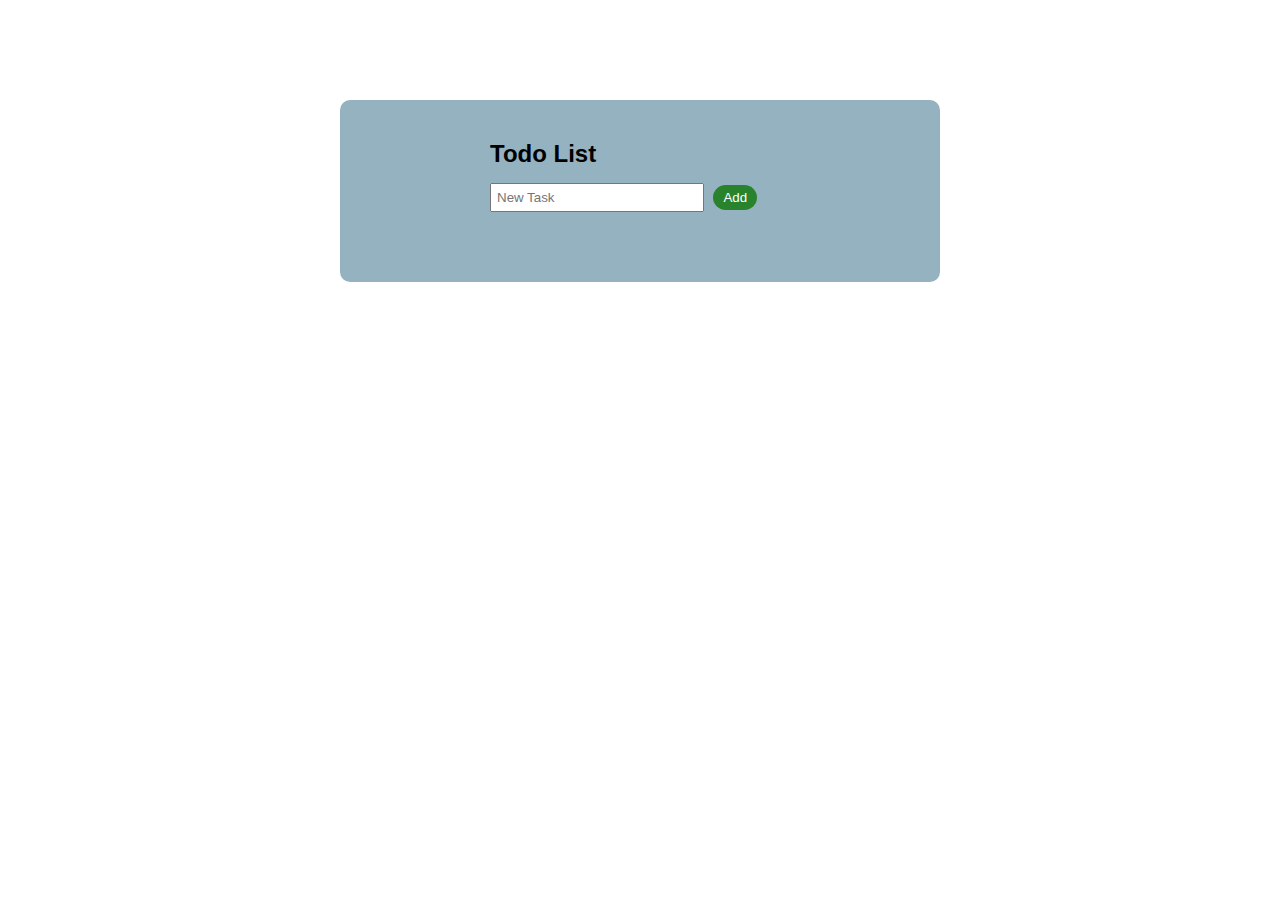
<file: LGMVIP-WEB-main/Task Number 1/Todo-List/index.html>
<!DOCTYPE html>
<html lang="en">
<head>
    <meta charset="UTF-8">
    <meta http-equiv="X-UA-Compatible" content="IE=edge">
    <meta name="viewport" content="width=device-width, initial-scale=1.0">
    <title>Todo List </title>
    <!-- Add Favicon -->
    <link rel="icon" href="./Images/icon.png">
    <link rel="stylesheet" href="style.css">
</head>
<body>
    <div class="container">
        <div id="todoList">
            <h2>Todo List</h2>
            <input type="text" id="newTask" placeholder="New Task">
            <button onclick="addTask()">Add</button>
            <ul id="tasks">
            </ul>
          </div>
    </div> 
    
    <script>
        function addTask() {
          const taskInput = document.getElementById("newTask");
          const taskText = taskInput.value.trim();
          
          if (taskText === "") {
            return;
          }
    
          const tasksList = document.getElementById("tasks");
          const taskItem = document.createElement("li");
    
          taskItem.innerHTML = `
            <span>${taskText}</span>
            <button onclick="completeTask(this)">Complete</button>
            <button onclick="removeTask(this)">Remove</button>
          `;
    
          tasksList.appendChild(taskItem);
          taskInput.value = "";
        }
    
        function completeTask(button) {
          const taskItem = button.parentNode;
          taskItem.classList.toggle("completed");
        }
    
        function removeTask(button) {
          const taskItem = button.parentNode;
          taskItem.remove();
        }
      </script>
</body>
</html>
</file>
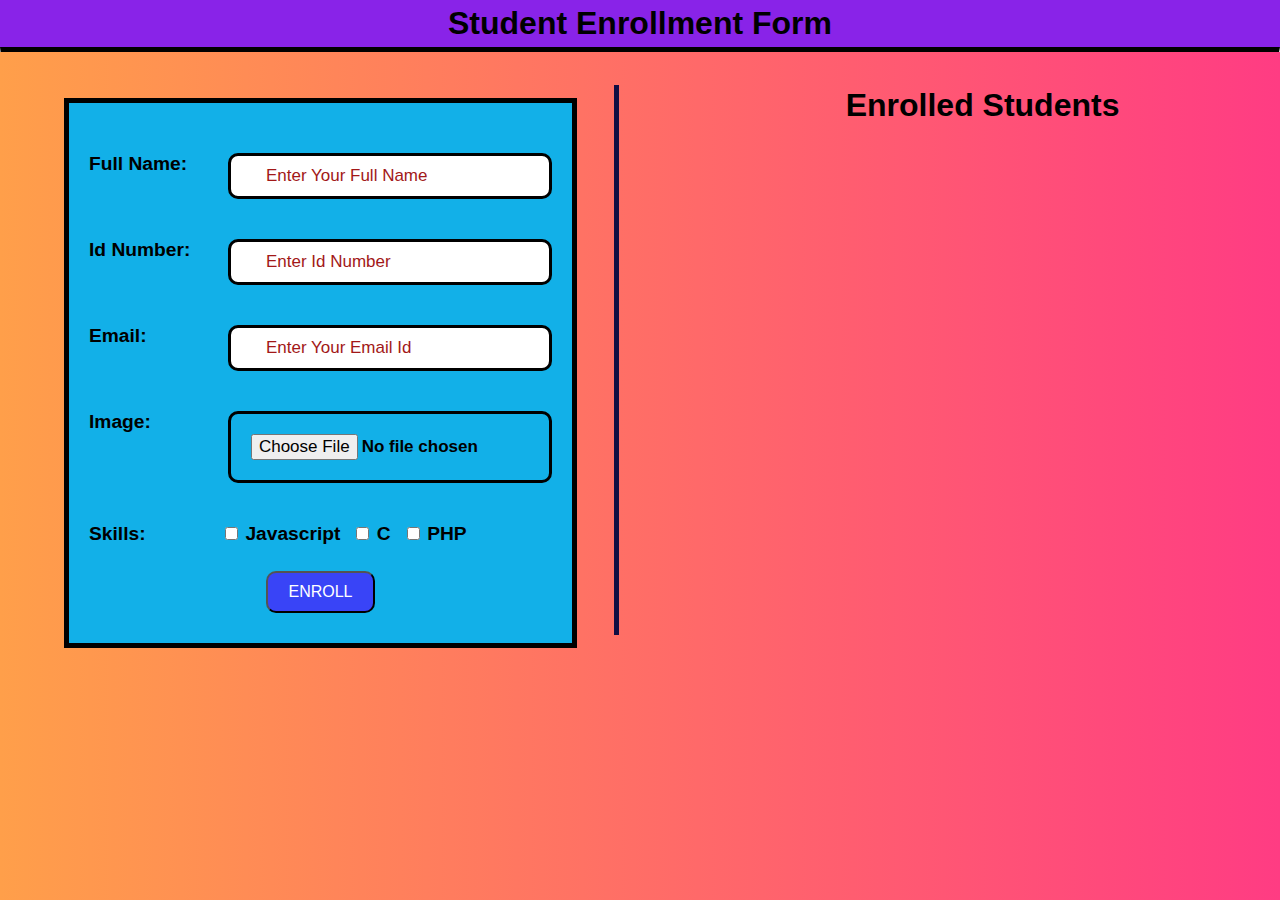
<file: LGMVIP-WEB-main/Task Number 3/Registration Form/index.html>
<!DOCTYPE html>
<html lang="en">
  <head>
    <meta charset="UTF-8" />
    <meta http-equiv="X-UA-Compatible" content="IE=edge" />
    <meta name="viewport" content="width=device-width, initial-scale=1.0" />
    <title>Enrollment Form</title>
    <link rel="icon" type="image/png" href="favicon.png" />
    <link rel="stylesheet" href="style.css" />
  </head>
  <body>
    <h1 class="main">Student Enrollment Form</h1>
    <hr />
    <div class="box">
      <div class="container">
        <form action="" id="form">
          <div class="f1">
            <label for="name">Full Name:</label>
            <input
              type="text"
              name="name"
              class="in"
              placeholder="Enter Your Full Name"
              required
            />
          </div>
          <div class="f1">
            <label for="id">Id Number:</label>
            <input
              type="number"
              name="id"
              class="in"
              placeholder="Enter Id Number"
              required
            />
          </div>
          <!-- <div class="f1">
            <label for="course">Course:</label>
            <input
              type="text"
              name="course"
              class="in"
              placeholder="Enter Course Name"
              required
            />
          </div> -->
          <div class="f1">
            <label for="email">Email:</label>
            <input
              type="email"
              name="email"
              class="in"
              placeholder="Enter Your Email Id"
              required
            />
          </div>
          <div class="f1">
            <label for="image">Image:</label>
            <input
              type="file"
              name="image"
              class="in"
              id="img"
              alt="student image"
              required
              accept="image/*"
              onchange="loadFile(event)"
            />
          </div>
          <div class="f2">
            <label for="skills" required>Skills:</label>
            <div class="c">
              <div class="c1">
                <input type="checkbox" name="skills" />
                <label for="">Javascript</label>
              </div>
              <div class="c1">
                <input type="checkbox" name="skills" />
                <label for="">C</label>
              </div>
              <div class="c1">
                <input  id="one" type="checkbox" name="skills" />
                <label for="">PHP</label>
              </div>
            </div>
          </div>
          <input class="submit" type="submit" value="ENROLL" />
        </form>
      </div>
      <div class="vl"></div>
      <div class="display">
        <h2>Enrolled Students</h2>
      </div>
    </div>

    <script src="main.js"></script>
  </body>
</html>
</file>
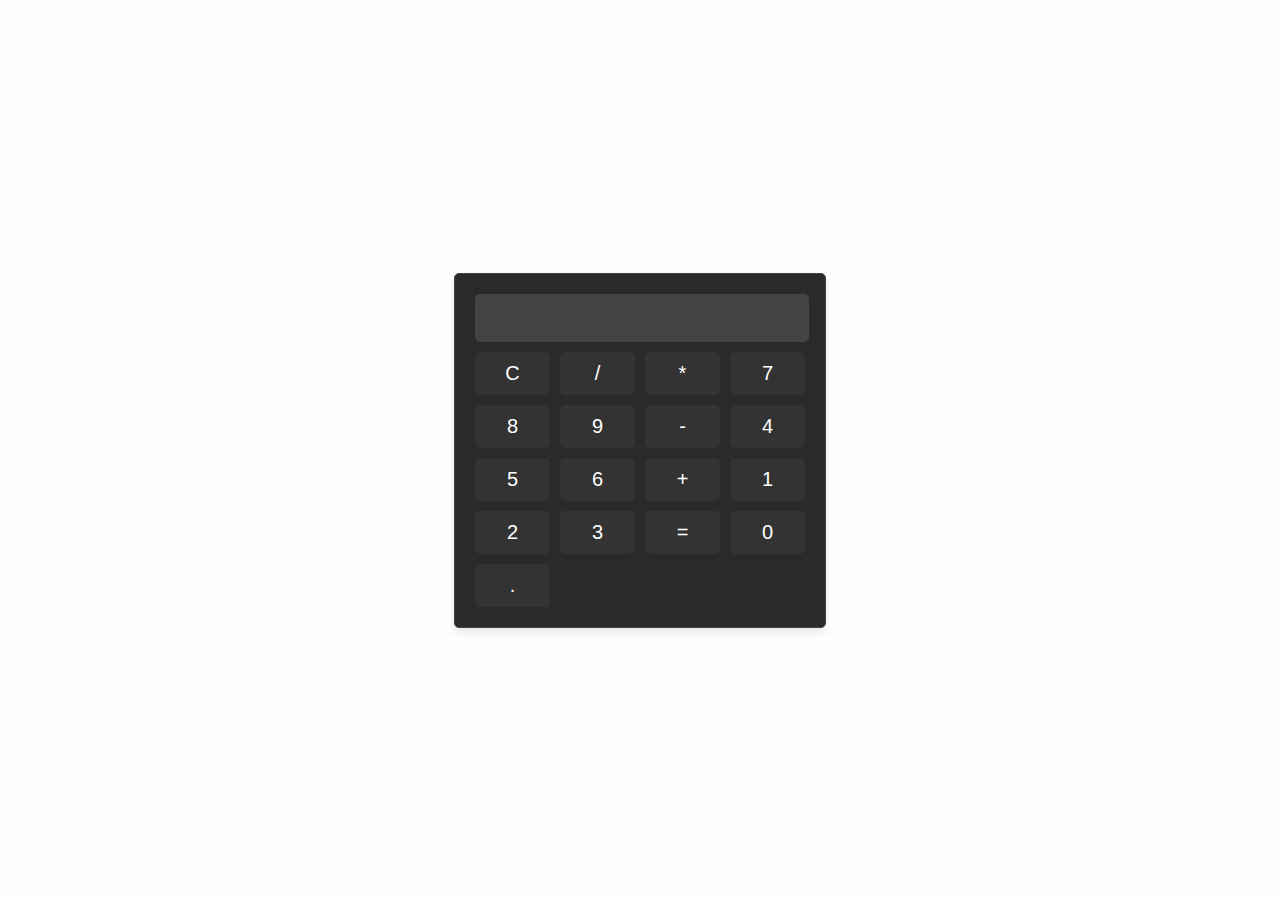
<file: LGMVIP-WEB-main/Task Number 4/Calculator/index.html>
<!DOCTYPE html>
<html lang="en">
<head>
  <meta charset="UTF-8">
  <meta name="viewport" content="width=device-width, initial-scale=1.0">
  <title>Calculator</title>
  <link rel="stylesheet" href="style.css">
</head>
<body>
  <div class="calculator">
    <input type="text" id="result" disabled>
    <div class="buttons">
      <button onclick="clearResult()">C</button>
      <button onclick="appendToResult('/')">/</button>
      <button onclick="appendToResult('*')">*</button>
      <button onclick="appendToResult('7')">7</button>
      <button onclick="appendToResult('8')">8</button>
      <button onclick="appendToResult('9')">9</button>
      <button onclick="appendToResult('-')">-</button>
      <button onclick="appendToResult('4')">4</button>
      <button onclick="appendToResult('5')">5</button>
      <button onclick="appendToResult('6')">6</button>
      <button onclick="appendToResult('+')">+</button>
      <button onclick="appendToResult('1')">1</button>
      <button onclick="appendToResult('2')">2</button>
      <button onclick="appendToResult('3')">3</button>
      <button onclick="calculateResult()">=</button>
      <button onclick="appendToResult('0')">0</button>
      <button onclick="appendToResult('.')">.</button>
    </div>
  </div>
  <script src="main.js"></script>
</body>
</html>
</file>
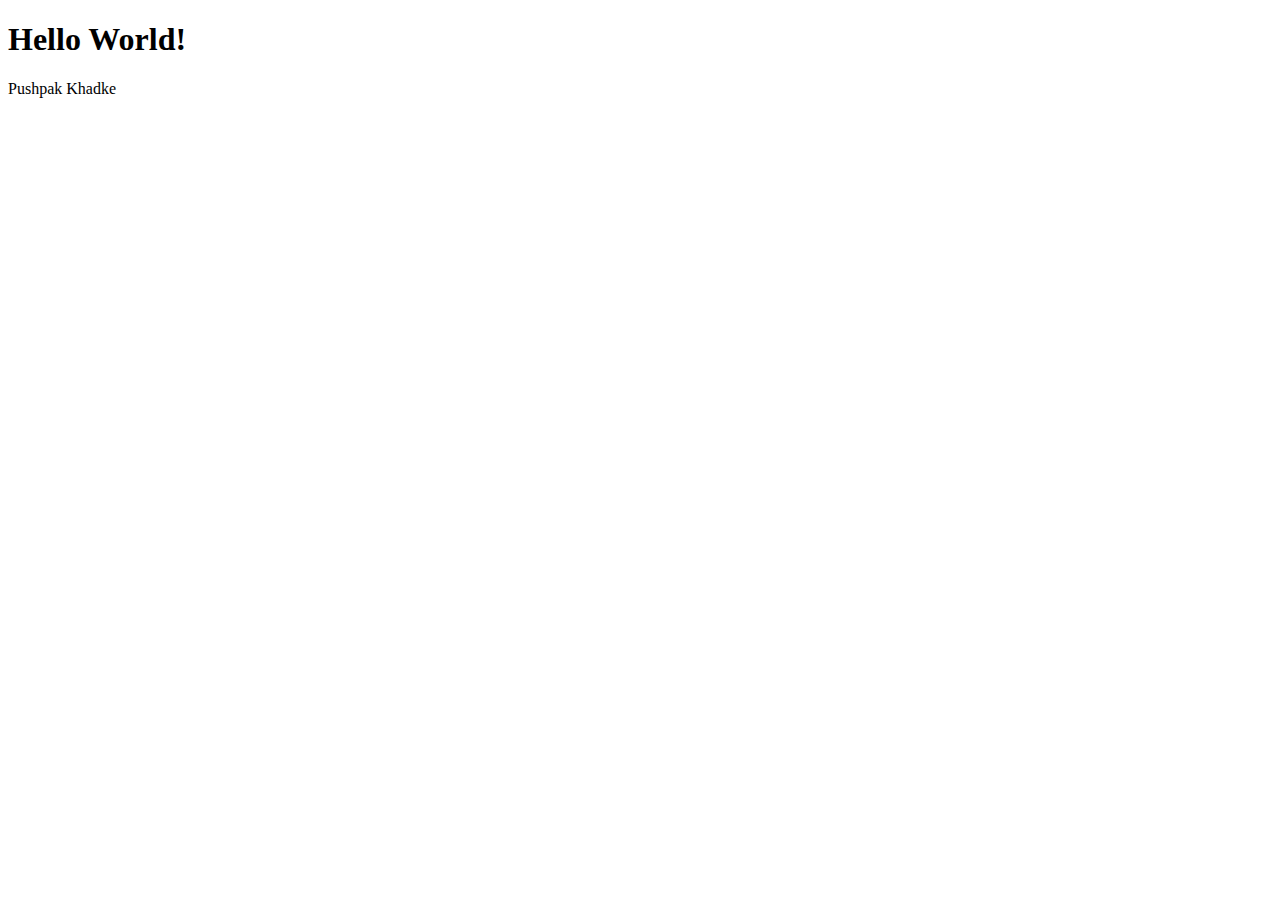
<file: Basic-of-HTML-and-CSS-main/Basic-of-HTML-and-CSS-main/Basic of HTML and CSS/01_Hello/index.html>
<!DOCTYPE html>
<html lang="en">
<head>
    <meta charset="UTF-8">
    <meta http-equiv="X-UA-Compatible" content="IE=edge">
    <meta name="viewport" content="width=device-width, initial-scale=1.0">
    <title>Document</title>
</head>
<body>
    <h1>Hello World!</h1>
    <p>Pushpak Khadke</p>
</body>
</html>
</file>
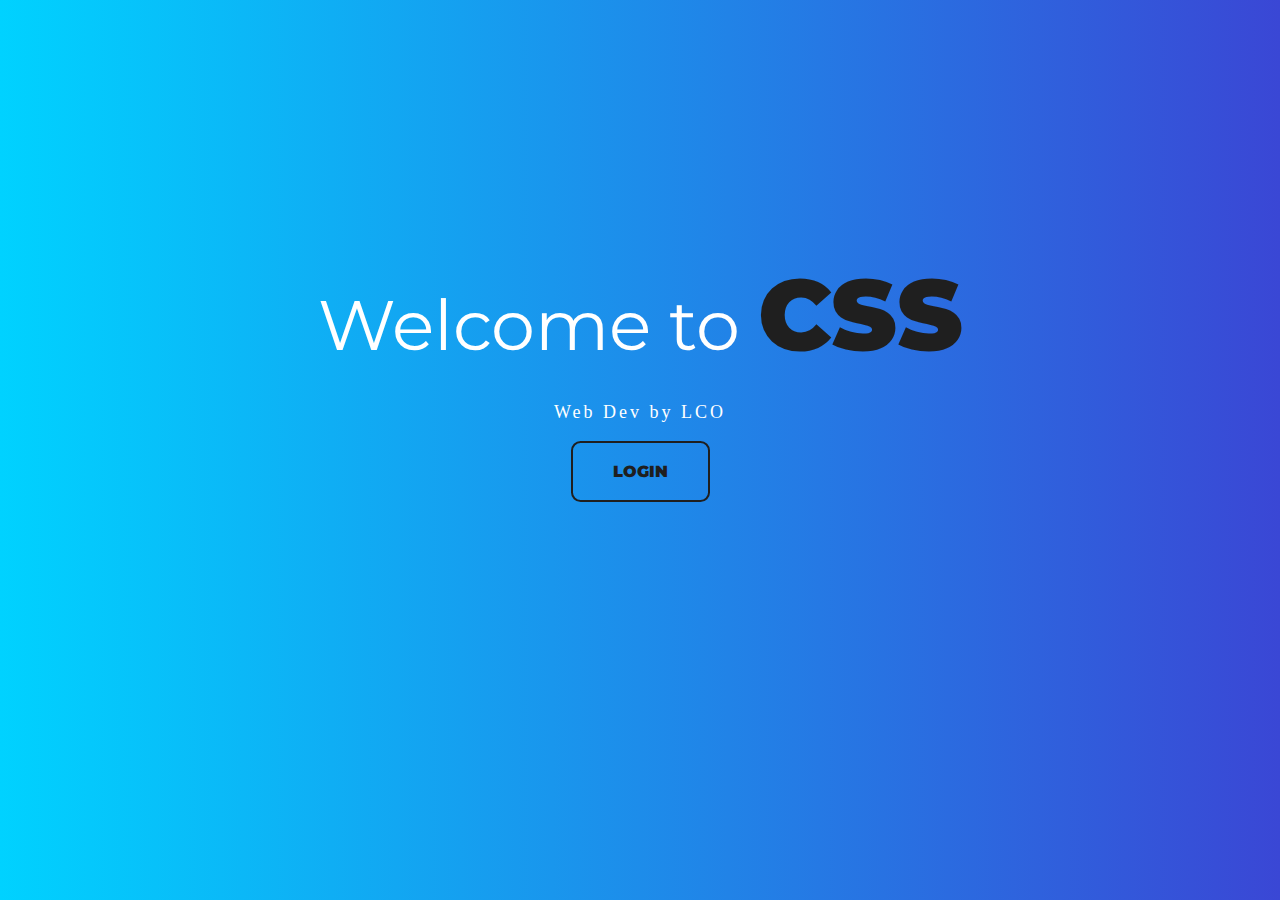
<file: Basic-of-HTML-and-CSS-main/Basic-of-HTML-and-CSS-main/Basic of HTML and CSS/03_Landing/index.html>
<!DOCTYPE html>
<html lang="en">
    <head>
        <title>Welcom Page</title>
        <link rel="stylesheet" href="./css/style.css">
    </head>
    <body>
        <h1>Welcome to <span>CSS</span></h1>
        <p>Web Dev by LCO</p>

        <!-- my way
        <p><button class="btn lco">login</button></p> -->

       <!-- sir way -->
       <button class="btn lco">login</button> 
    </body>
</html>
</file>
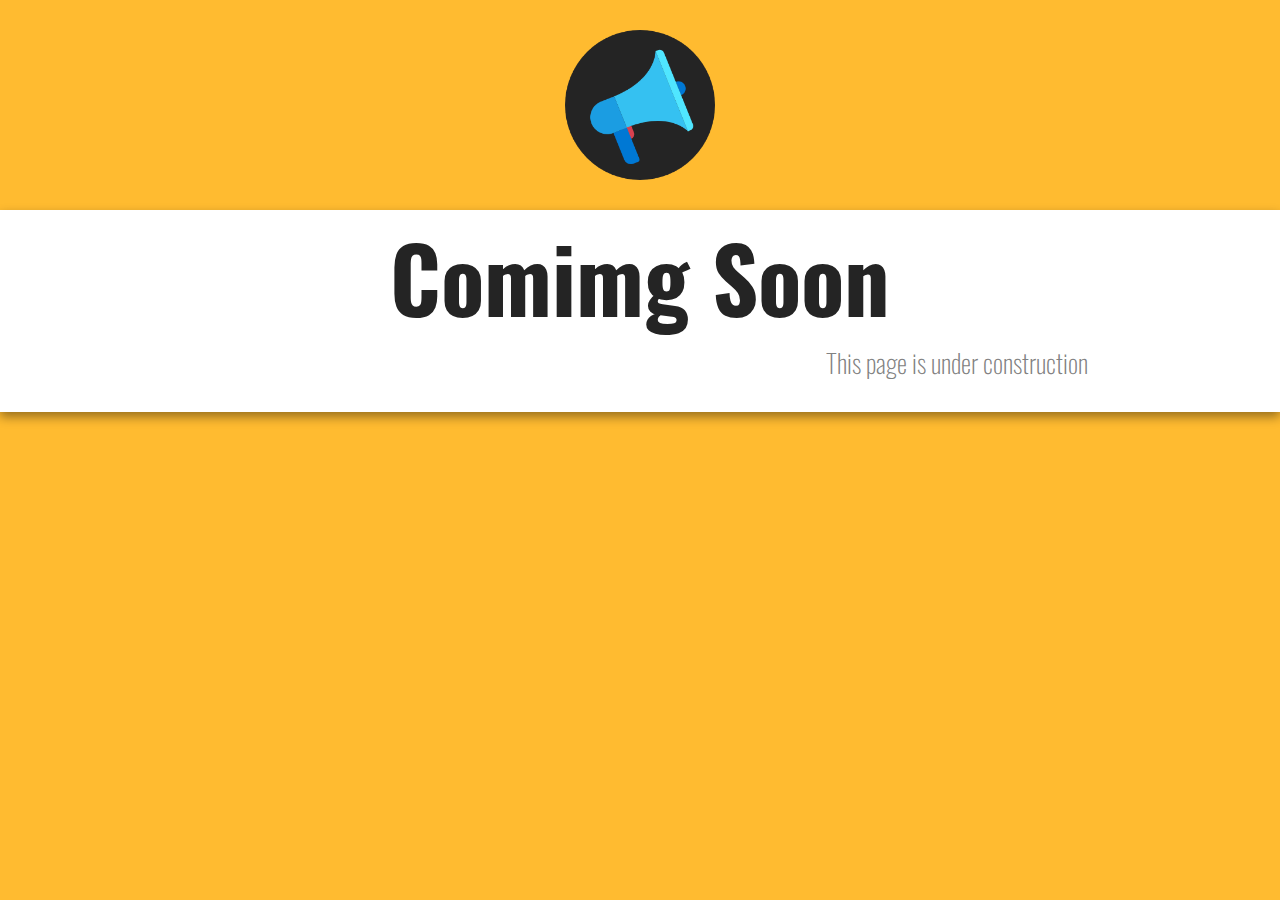
<file: Basic-of-HTML-and-CSS-main/Basic-of-HTML-and-CSS-main/Basic of HTML and CSS/04_Coming_Soon/index.html>
<!DOCTYPE html>
<html lang="en">
<head>
    <meta charset="UTF-8">
    <meta http-equiv="X-UA-Compatible" content="IE=edge">
    <meta name="viewport" content="width=device-width, initial-scale=1.0">
    <!-- Link Css -->
    <link rel="stylesheet" href="./css/style.css">
    <title>Coming soon | Templates</title>
</head>
<body>
    <img src="./Images/icon.png" alt="Images">
    <div class="banner">
       <div class="text-container">
            <h1>Comimg Soon</h1>
        <p>This page is under construction</p>
       </div>
    </div>
</body>
</html>
</file>
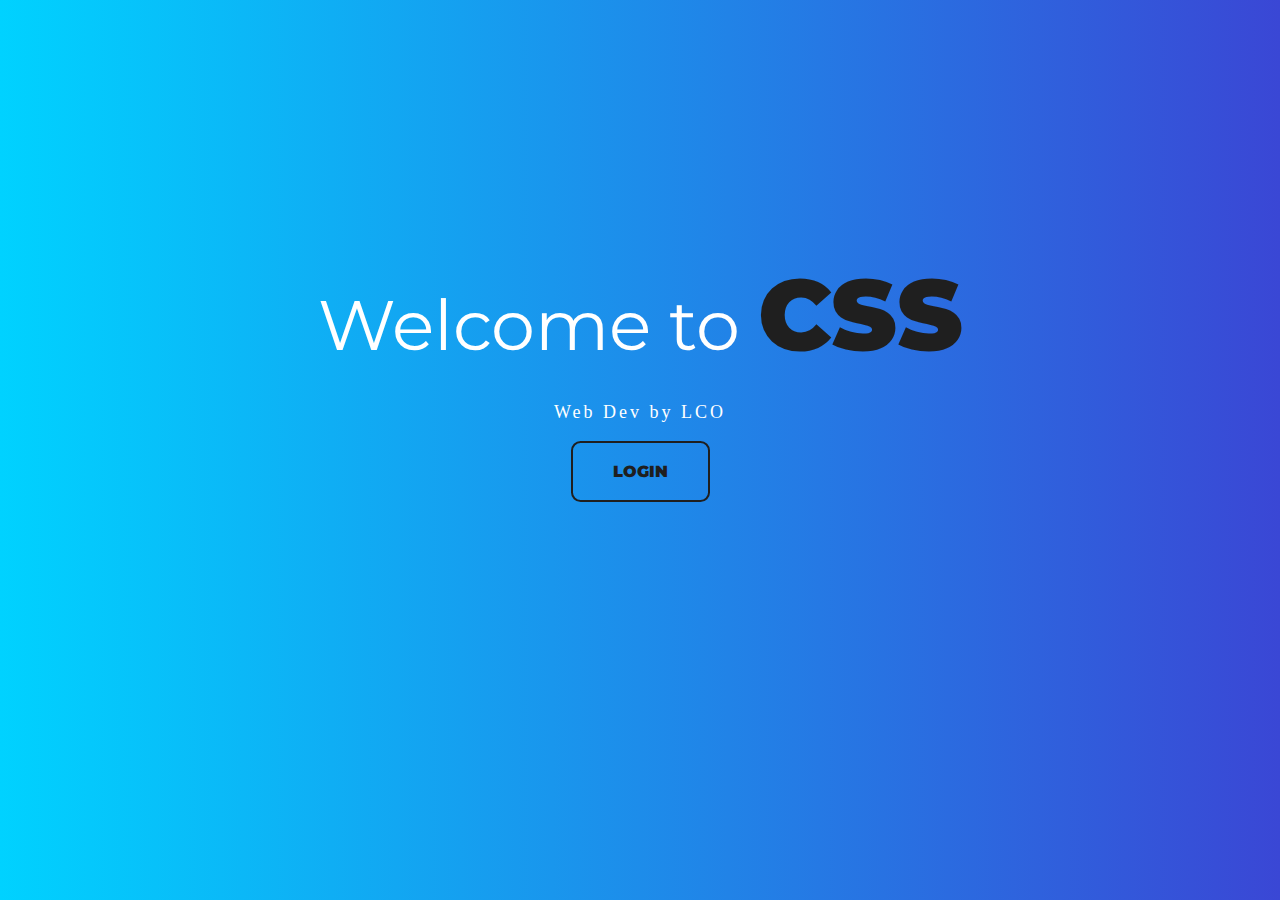
<file: Basic-of-HTML-and-CSS-main/Basic-of-HTML-and-CSS-main/Basic of HTML and CSS/05_MediaQ/index.html>
<!DOCTYPE html>
<html lang="en">
    <head>
        <meta charset="UTF-8">
        <meta http-equiv="X-UA-Compatible" content="IE=edge">
        <meta name="viewport" content="width=device-width, initial-scale=1.0">
        <title>Welcom Page</title>
        <link rel="stylesheet" href="./css/style.css">
    </head>
    <body>
        <h1>Welcome to <span>CSS</span></h1>
        <p>Web Dev by LCO</p>

        <!-- my way
        <p><button class="btn lco">login</button></p> -->

       <!-- sir way -->
       <button class="btn lco">login</button> 
    </body>
</html>
</file>
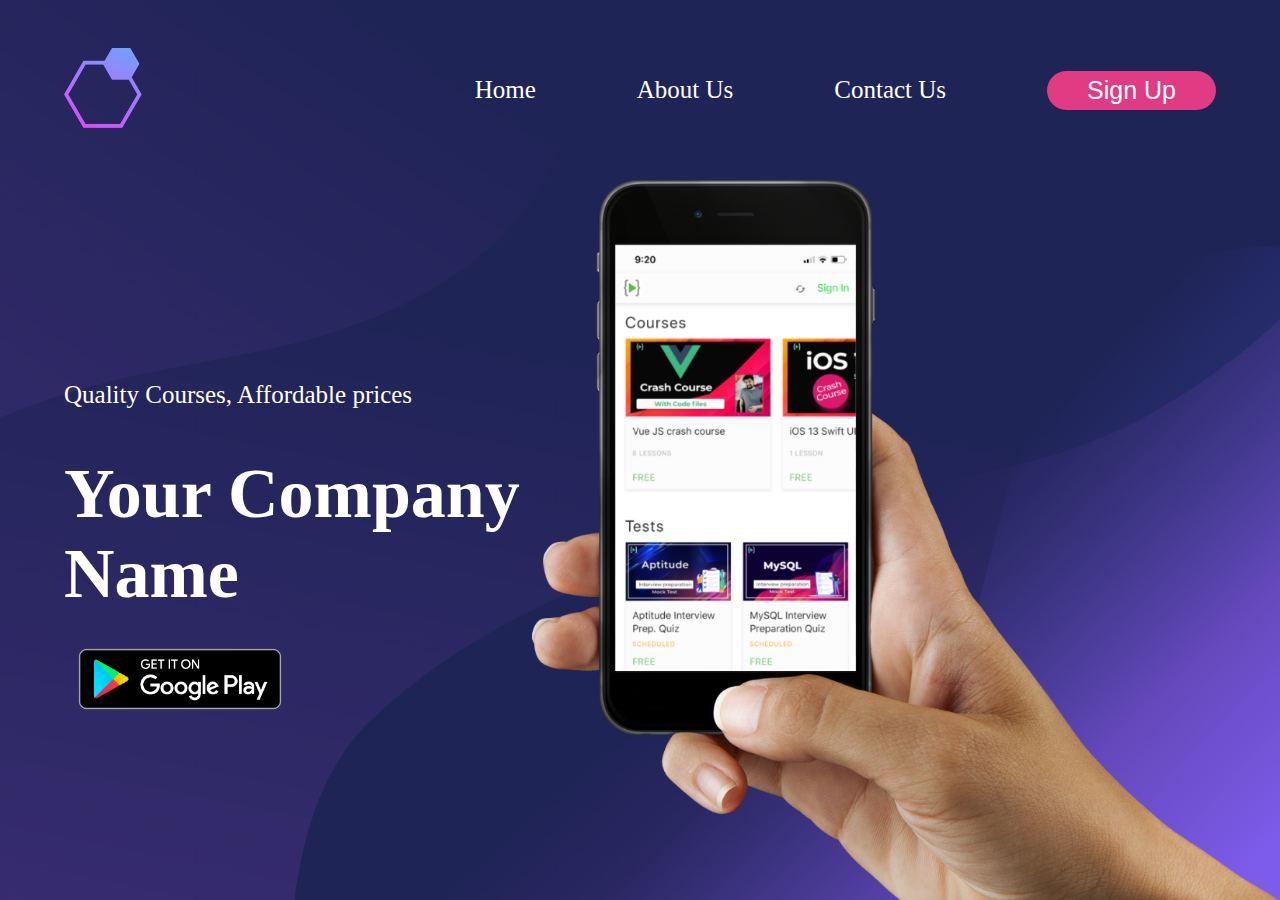
<file: Basic-of-HTML-and-CSS-main/Basic-of-HTML-and-CSS-main/Basic of HTML and CSS/06_Mobile_App/index.html>
<!DOCTYPE html>
<html lang="en">
  <head>
    <meta charset="UTF-8" />
    <meta http-equiv="X-UA-Compatible" content="IE=edge" />
    <meta name="viewport" content="width=device-width, initial-scale=1.0" />
    <!-- Link CSS -->
    <link rel="stylesheet" href="./css/style.css" />
    <!-- Link Font -->
    <link
      rel="stylesheet"
      href="https://cdnjs.cloudflare.com/ajax/libs/font-awesome/5.15.3/css/all.min.css"
      integrity="sha512-iBBXm8fW90+nuLcSKlbmrPcLa0OT92xO1BIsZ+ywDWZCvqsWgccV3gFoRBv0z+8dLJgyAHIhR35VZc2oM/gI1w=="
      crossorigin="anonymous"
    />
    <title>App Landing Page</title>
  </head>
  <body>
    <nav>
      <div class="brand-img">
        <a href="#" class="nav-logo">
          <img src="./Images/logo1.png" alt="Logo" class="logo" />
        </a>
      </div>

      <ul class="nav-items">
        <li class="nav-item"><a href="#" class="nav-link">Home</a></li>
        <li class="nav-item"><a href="#" class="nav-link">About Us</a></li>
        <li class="nav-item"><a href="#" class="nav-link">Contact Us</a></li>
        <li class="nav-item">
          <button class="nav-link1 nav-button">Sign Up</button>
        </li>
      </ul>

      <div class="nav-menu-icon">
        <i class="fa fa-bars" aria-hidden="true"></i>
      </div>
    </nav>

    <main class="container">
      <div class="col col-1">
        <p>Quality Courses, Affordable prices</p>
        <h1>Your Company Name</h1>
        <img
          src="./Images/google-play-badge.png"
          alt="google-play-image"
          class="google-play-img"
        />
      </div>

      <div class="col col-2">
        <img
          src="./Images/phone-image.png"
          alt="Phone-image"
          class="phone-img"
        />
      </div>
    </main>
  </body>
</html>
</file>
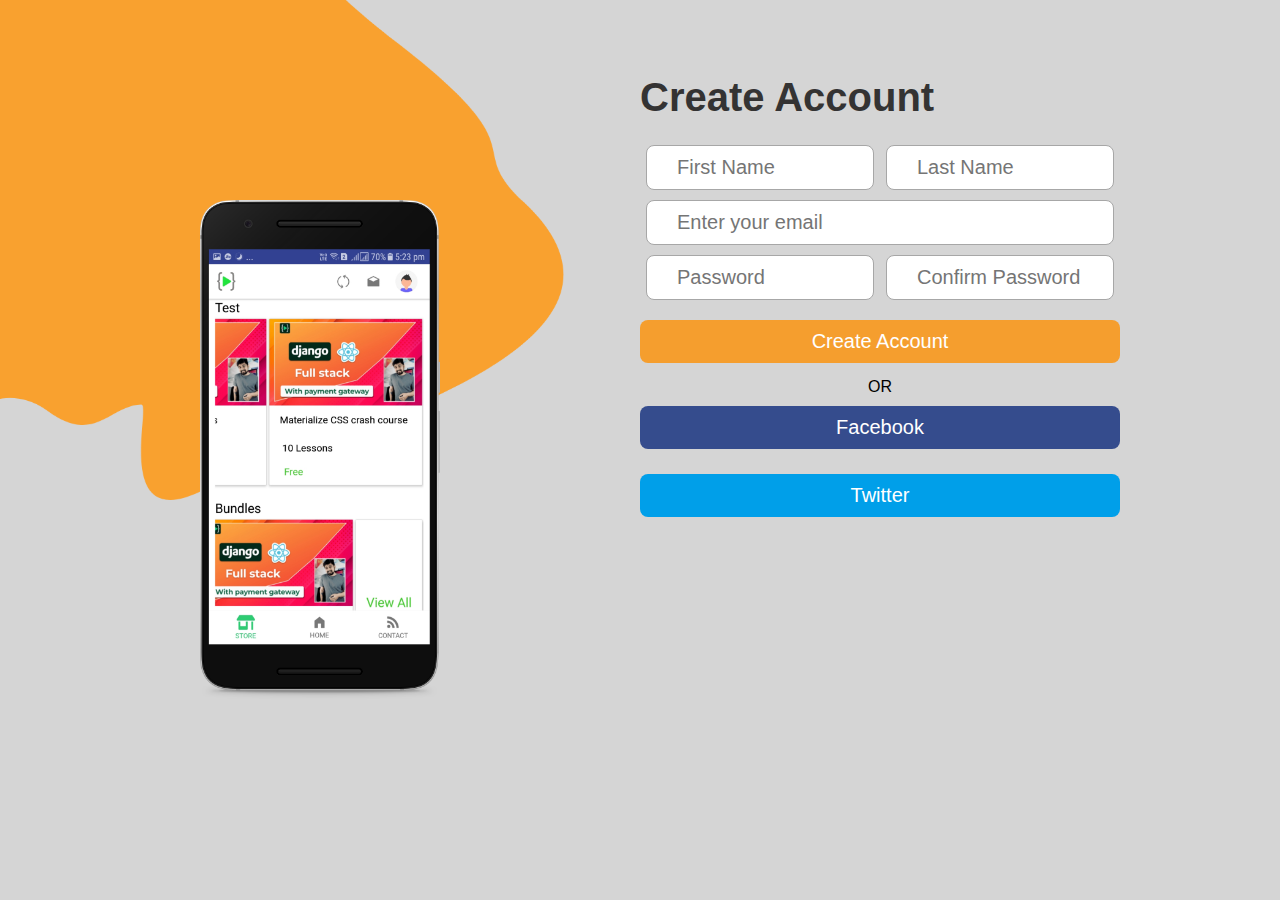
<file: Basic-of-HTML-and-CSS-main/Basic-of-HTML-and-CSS-main/Basic of HTML and CSS/07_Registration/index.html>
<!DOCTYPE html>
<html lang="en">
  <head>
    <meta charset="UTF-8" />
    <meta http-equiv="X-UA-Compatible" content="IE=edge" />
    <meta name="viewport" content="width=device-width, initial-scale=1.0" />
    <title>Register Page | Pushpak</title>
    <link rel="stylesheet" href="./css/style.css" />
  </head>
  <body>
    <main>
        <section class="flex">
            <img src="./Images/yellow-blob.png" class="image-top" alt="yellow image">
            <img src="./Images/mobile.png" class="mockup" alt="mobile image">
        </section>
        <section class="flex form-section flex-column">
            <h1 class="form-header">create account</h1>
            <form action="#" method="POST" class="form" >
                <div class="row">
                    <input type="text" placeholder="First Name" class="form-input">
                    <input type="text" placeholder="Last Name" class="form-input">
                </div>
                <div class="row">
                    <input type="text" placeholder="Enter your email" class="form-input">
                </div>
                
                <div class="row">
                    <input type="password" placeholder="Password" class="form-input">
                    <input type="text" placeholder="Confirm Password" class="form-input">
                </div>
                <button class="btn btn-submit">Create Account</button>
            </form>

            <div class="flex flex-column">
                <div class="divider">OR</div>
                <button class="btn btn-facebook">Facebook</button>
                <button class="btn btn-twitter">Twitter</button>
            </div>
        </section>
    </main>
  </body>
</html>
</file>
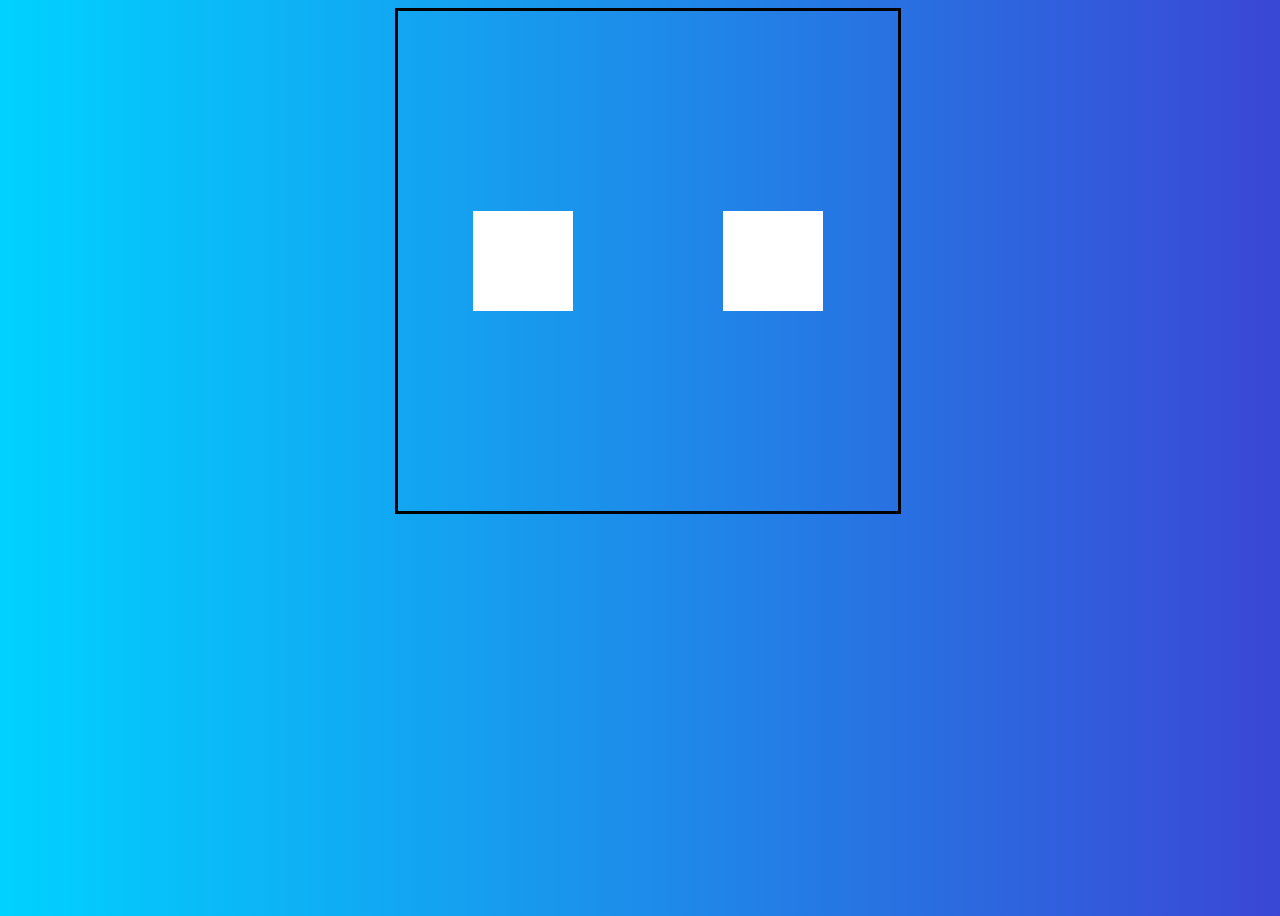
<file: Basic-of-HTML-and-CSS-main/Basic-of-HTML-and-CSS-main/Basic of HTML and CSS/08_Animations/index.html>
<!DOCTYPE html>
<html lang="en">
<head>
    <meta charset="UTF-8">
    <meta http-equiv="X-UA-Compatible" content="IE=edge">
    <meta name="viewport" content="width=device-width, initial-scale=1.0">
    <title>Animation</title>
    <link rel="stylesheet" href="./css/style.css">
</head>
<body>
    <div class="container">
        <div class="wrapper">
            <div class="left"></div>
            <div class="right"></div>
        </div>
    </div>
</body>
</html>
</file>
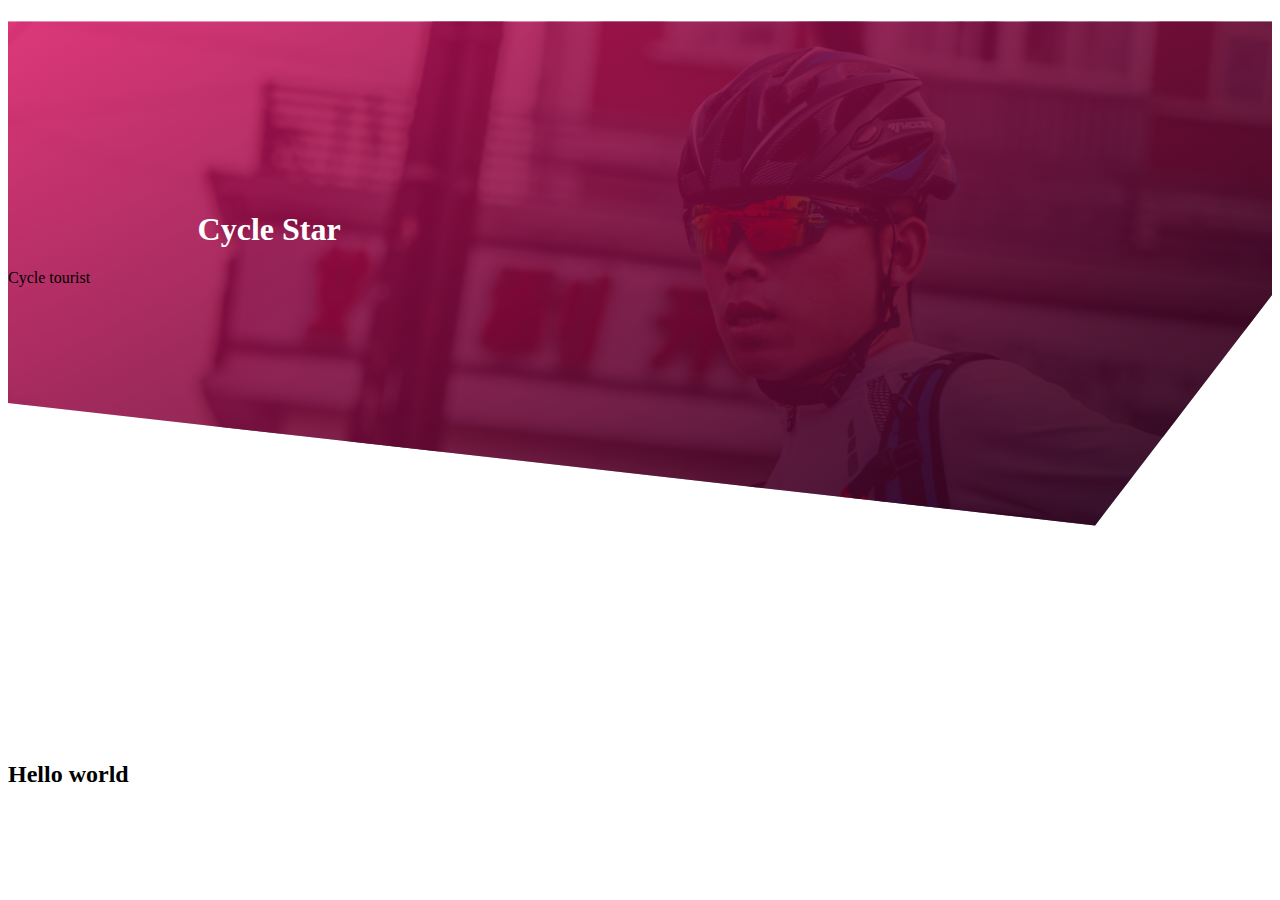
<file: Basic-of-HTML-and-CSS-main/Basic-of-HTML-and-CSS-main/Basic of HTML and CSS/09_Razorpaystyle/index.html>
<!DOCTYPE html>
<html lang="en">
<head>
    <meta charset="UTF-8">
    <meta http-equiv="X-UA-Compatible" content="IE=edge">
    <meta name="viewport" content="width=device-width, initial-scale=1.0">
    <title>Razoyish</title>
    <link rel="stylesheet" href="./css/style.css">
</head>
<body>
    <header>
        <h1>Cycle Star</h1>
        <p>Cycle tourist</p>
    </header>
    <main>
        <h2>Hello world</h2>
    </main>
</body>
</html>
</file>
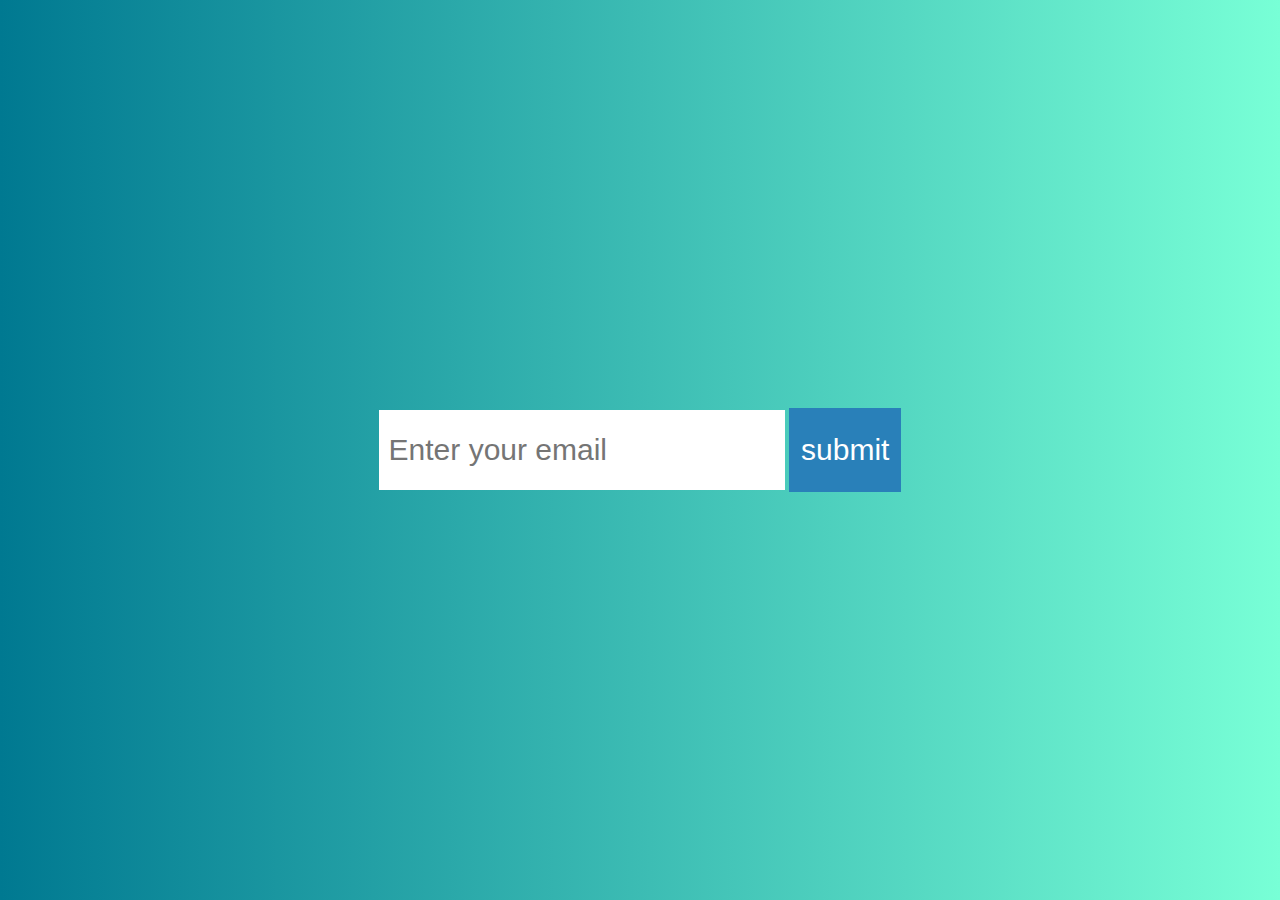
<file: Basic-of-HTML-and-CSS-main/Basic-of-HTML-and-CSS-main/Basic of HTML and CSS/10_Flexbox/index.html>
<!DOCTYPE html>
<html lang="en">
<head>
    <meta charset="UTF-8">
    <meta http-equiv="X-UA-Compatible" content="IE=edge">
    <meta name="viewport" content="width=\, initial-scale=1.0">
    <title>Flexbox</title>
    <link rel="stylesheet" href="./css/style.css">
</head>
<body>
    <div class="bg">
        <form action="" class="form">
            <input type="email" placeholder="Enter your email">
            <input type="submit" value="submit" >
        </form>
    </div>
</body>
</html>
</file>
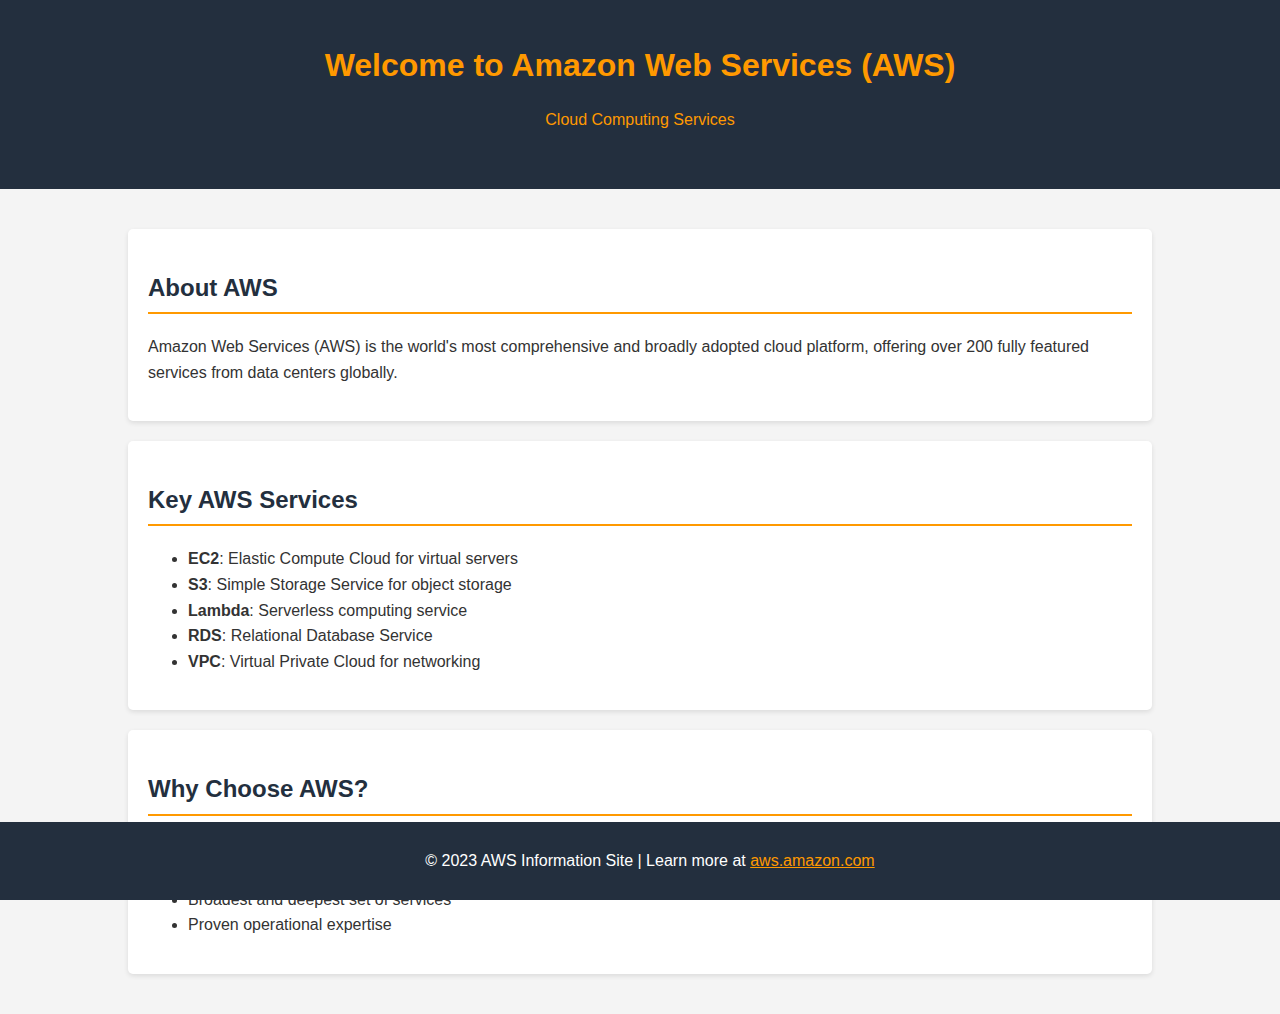
<file: demo.html.html>
<!DOCTYPE html>
<html lang="en">
<head>
    <meta charset="UTF-8">
    <meta name="viewport" content="width=device-width, initial-scale=1.0">
    <title>Welcome to AWS</title>
    <style>
        body {
            font-family: Arial, sans-serif;
            line-height: 1.6;
            margin: 0;
            padding: 0;
            color: #333;
            background-color: #f4f4f4;
        }
        header {
            background: #232F3E;
            color: #FF9900;
            padding: 20px 0;
            text-align: center;
        }
        .container {
            width: 80%;
            margin: auto;
            overflow: hidden;
            padding: 20px;
        }
        .aws-info {
            background: white;
            padding: 20px;
            margin: 20px 0;
            border-radius: 5px;
            box-shadow: 0 2px 5px rgba(0,0,0,0.1);
        }
        h1 {
            margin: 0;
        }
        h2 {
            color: #232F3E;
            border-bottom: 2px solid #FF9900;
            padding-bottom: 5px;
        }
        footer {
            background: #232F3E;
            color: white;
            text-align: center;
            padding: 10px;
            position: fixed;
            bottom: 0;
            width: 100%;
        }
    </style>
</head>
<body>
    <header>
        <div class="container">
            <h1>Welcome to Amazon Web Services (AWS)</h1>
            <p>Cloud Computing Services</p>
        </div>
    </header>

    <div class="container">
        <div class="aws-info">
            <h2>About AWS</h2>
            <p>Amazon Web Services (AWS) is the world's most comprehensive and broadly adopted cloud platform, offering over 200 fully featured services from data centers globally.</p>
        </div>

        <div class="aws-info">
            <h2>Key AWS Services</h2>
            <ul>
                <li><strong>EC2</strong>: Elastic Compute Cloud for virtual servers</li>
                <li><strong>S3</strong>: Simple Storage Service for object storage</li>
                <li><strong>Lambda</strong>: Serverless computing service</li>
                <li><strong>RDS</strong>: Relational Database Service</li>
                <li><strong>VPC</strong>: Virtual Private Cloud for networking</li>
            </ul>
        </div>

        <div class="aws-info">
            <h2>Why Choose AWS?</h2>
            <ul>
                <li>Largest community of customers and partners</li>
                <li>Most secure cloud computing environment</li>
                <li>Broadest and deepest set of services</li>
                <li>Proven operational expertise</li>
            </ul>
        </div>
    </div>

    <footer>
        <p>&copy; 2023 AWS Information Site | Learn more at <a href="https://aws.amazon.com" style="color: #FF9900;">aws.amazon.com</a></p>
    </footer>
</body>
</html>
</file>
<file: LGMVIP-WEB-main/Task Number 1/Todo-List/style.css>
*{
    margin: 0;
    padding: 0;
    font-family: 'Poppins', sans-serif;
    block-size: border-box;
}

.container{
    width: 100%;
    max-width: 540px;
    background-color: rgb(148, 178, 191);
    margin: 100px auto 20px;
    padding: 40px 30px 70px;
    border-radius: 10px;
}
#todoList {
    width: 300px;
    margin: 0 auto;
  }

  ul {
    list-style-type: none;
    padding: 0;
  }

  li {
    display: flex;
    justify-content: space-between;
    align-items: center;
    padding: 8px;
    border-bottom: 1px solid #ccc;
  }

  input[type="text"] {
    width: 200px;
    padding: 5px;
    margin-right: 5px;
  }

  button {
    padding: 5px 10px;
    background-color: #29832c;
    color: rgb(255, 255, 255);
    border: none;
    cursor: pointer;
    border-radius: 20px;
  }

  .completed {
    text-decoration: line-through;
  }

h2{
    padding-bottom: 15px;
}
</file>
<file: LGMVIP-WEB-main/Task Number 3/Registration Form/style.css>
* {
    box-sizing: border-box;
  }

body {
    min-height: 100vh;
    height: 110%;
    text-align: center;
    font-family: sans-serif;
    font-weight: bold;
    color: black;
    margin: 0;
    background: linear-gradient(to right,  #FF9F4A, #FF3C83);
    /* #FF9F4A #FF3C83 */
  }

.main {
    margin: 0;
    padding: 5px 0;
    text-align: center;
    background-color: #8923e8;
}

hr {
    border-top: 5px solid black;
    border-bottom: none;
    margin-top: 0;
  }

label {
    font-size: 1.2rem;
}

.container {
    text-align: center;
    width: 50%;
    height:550px;
    padding-top: 30px;
    margin: 3% 15% 0 5%;
    background-color: #12B0E8;
    border: 5px solid black;
}

.box {
    display: flex;
}

.f1 {
    display: flex;
    justify-content: space-between;
    padding: 20px;
}

.f2 {
    display: flex;
    padding: 20px;
}

.c {
    display: flex;
    margin-left: 15%;
}

.c1 {
    margin: 6px;
    margin-top: 0;
}

.display {
    text-align: left;
    display: flex;
    flex-direction: column;
    height: 500px;
    width: 50%;
}

.div1 {
    display: flex;
    flex-direction: column;
    padding-left: 10px;
}
  
.div1 div {
    padding: 5px;
}

.vl {
    border-left: 5px solid #120E43;
    height: 550px;
    position: absolute;
    left: 48%;
    margin-top: 25px;
}

.display h2 {
    margin-left: 15%;
    font-size: 32px;
}

#one{
    padding: 10px;
}

.d {
    margin-bottom: 10px;
    width: 70%;
    height: 200px;
    border: 5px solid black;
    background-color: #8923e8;
    color: #0dacf0;
    border-radius: 30px;
    display: flex;
    justify-content: space-between;
    padding-top: 5px;
}
  
.f1 input {
   padding: 20px;
    /* background-color: rgb(226, 219, 219); */
    border-radius: 10px;
    font-size: 17px;
    height: 25px;
    border: 3px solid  black;
 
}

.f1 input::placeholder {
    font-weight: 500;
    color: rgb(162, 24, 24);
    /* background-color: rgb(209, 209, 209); */
    padding: 10px 15px;
    border-radius: 5px;
}
  
.in {
    width: 70%;
}

#img {
    height: fit-content;
    font-weight: bold;
}

.submit {
    background-color: #3944F7;
    color: #fff;
    font-size: 1rem;
    padding: 10px 20px;
    border-radius: 10px;
    cursor: pointer;
}

.submit:hover {
    cursor: pointer;
    transform: scale(1.5);
    transition: 0.5s;
  }
  
.img {
    width: 150px;
    max-height: 120px;
    border-radius: 20px;
    padding: 5px;
    padding-right: 10px;
    align-self: center;
}
</file>
<file: LGMVIP-WEB-main/Task Number 4/Calculator/style.css>
body {
    font-family: Arial, sans-serif;
    display: flex;
    justify-content: center;
    align-items: center;
    height: 100vh;
    margin: 0;
    background-color: #fffdfd; 
    color: #fff;
  }
  
  .calculator {
    border: 1px solid #444;
    padding: 20px;
    border-radius: 5px;
    box-shadow: 0 4px 8px rgba(0, 0, 0, 0.1);
    background-color: #2a2a2a; 
  }



  #result {
    width: 95%;
    font-size: 24px;
    text-align: right;
    margin-bottom: 10px;
    background-color: #444; 
    color: #fff; 
    border: none;
    padding: 10px;
    border-radius: 5px;
  }
  
  .buttons {
    display: grid;
    grid-template-columns: repeat(4, 1fr);
    gap: 10px;
  }
  
  button {
    font-size: 20px;
    padding: 10px;
    background-color: #333;
    color: #fff; 
    border: none;
    cursor: pointer;
    border-radius: 5px;
  }
  
  button:hover {
    background-color: #555; 
  }
</file>
<file: Basic-of-HTML-and-CSS-main/Basic-of-HTML-and-CSS-main/Basic of HTML and CSS/03_Landing/css/style.css>
@import url("https://fonts.googleapis.com/css2?family=Montserrat:wght@400;900&display=swap");

body{
    background:linear-gradient(90deg,#00d2ff 0%,#3a47d5 100%);
    color: #FFFFFF;
}

h1{
    font-size: 70px;
    text-align: center;
    margin-top: 20%;
    color: #FFFFFF;
    font-family: Montserrat ;
    font-weight: 400;   
}

span{
    color: #1f1f1f;
    font-size:100px ;
    font-weight: 900;
}

p{
    text-align: center;
    margin-top: -20px;
    font-size: 18px;
    letter-spacing: 3px;
}

/* sir Way */
button{
    margin: auto;
    display: block;
}

/* my way center button
button{
    margin:auto;
    margin-top: 20px;
} */

.btn{
    background-color: transparent;
    border: 2px solid #1f1f1f;
    border-radius: 0.6em;
    color: #1f1f1f;
    font-size: 1rem;
    font-weight: 900;
    font-family: Montserrat ;
    padding: 1.2em 2.5em;
    cursor: grab;
    text-align: center;
    text-transform: uppercase;
}

.btn:hover{
   color: #FFFFFF;
   outline: 0;
}

.lco{
    transition: box-shadow 300ms ease-in-out, color 300ms ease-in-out;
}

.lco:hover{
    box-shadow: 0 0 40px 40px #1f1f1f inset;

}
</file>
<file: Basic-of-HTML-and-CSS-main/Basic-of-HTML-and-CSS-main/Basic of HTML and CSS/04_Coming_Soon/css/style.css>
@import url("https://fonts.googleapis.com/css2?family=Oswald:wght@200;700&display=swap");

:root{
    --yellow:#ffbb30;
    --black:#242424;
    --grey:#818181;
    --white:#ffffff;
}

*{
    margin: 0;
    padding: 0;
    outline: 0;
}

body{
    height: 100%;
    background-color:var(--yellow);
    font-family: "Oswald",sans-serif;
    max-height: 100vh;
}

img{
    display: block;
    height: 150px;
    width: 150px;
    /* margin-top: 30px;
    margin-bottom: 30px; */
    /* margin-left: auto;
    margin-right: auto; */
    margin: 30px auto;
}

.banner{
    background-color:var(--white);
    padding-bottom: 30px;
    box-shadow: 0 5px 10px rgba(0,0,0,0.4);
}

.text-container {
    width: 70%;
    display: block;
    margin: 0 auto;
  }

h1{
    font-size: 90px;
    text-align: center;
    color: var(--black);
}

p{
    color: var(--grey);
    text-align: right;
    font-size: 26px;
    font-weight: 200;
}

.footer{
    margin-top: 12.9%;
    background-color:(--yellow);
    box-shadow: 0 5px 10px rgba(0,0,0,0.4);
    padding: 50px 0 20px;
}

.footer p{
    text-align: center;
    color: #ffffff;
    line-height: 2;
    font-size: 0.75rem;
}
</file>
<file: Basic-of-HTML-and-CSS-main/Basic-of-HTML-and-CSS-main/Basic of HTML and CSS/05_MediaQ/css/style.css>
@import url("https://fonts.googleapis.com/css2?family=Montserrat:wght@400;900&display=swap");

body{
    background:linear-gradient(90deg,#00d2ff 0%,#3a47d5 100%);
    color: #FFFFFF;
}

h1{
    font-size: 70px;
    text-align: center;
    margin-top: 20%;
    color: #FFFFFF;
    font-family: Montserrat ;
    font-weight: 400;   
}

span{
    color: #1f1f1f;
    font-size:100px ;
    font-weight: 900;
}

p{
    text-align: center;
    margin-top: -20px;
    font-size: 18px;
    letter-spacing: 3px;
}

/* sir Way */
button{
    margin: auto;
    display: block;
}

/* my way center button
button{
    margin:auto;
    margin-top: 20px;
} */

.btn{
    background-color: transparent;
    border: 2px solid #1f1f1f;
    border-radius: 0.6em;
    color: #1f1f1f;
    font-size: 1rem;

    font-weight: 900;
    font-family: Montserrat ;
    padding: 1.2em 2.5em;
    cursor: grab;
    text-align: center;
    text-transform: uppercase;
}

.btn:hover{
   color: #FFFFFF;
   outline: 0;
}

.lco{
    transition: box-shadow 300ms ease-in-out, color 300ms ease-in-out;
}

.lco:hover{
    box-shadow: 0 0 40px 40px #1f1f1f inset;

}

@media screen and (max-width: 800px) {
  body {
    background: orange;
  }

  h1{
    font-size: 40px;
  }

  span{
    font-size: 60px;
  }
}

@media screen and (max-width:600px) and (min-width:400px) {
    body{
        background: crimson;
    }

    h1{
        font-size: 40px;
      }
    
    span{
        font-size: 60px;
      }
}
</file>
<file: Basic-of-HTML-and-CSS-main/Basic-of-HTML-and-CSS-main/Basic of HTML and CSS/06_Mobile_App/css/style.css>
body {
  background-image: url(../Images/bg.png);
  background-position: center;
  background-size: cover;
  height: 100vh;
  margin: 0 5%;
}

nav {
  display: flex;
  flex-direction: row;
  height: 20vh;
}

.nav-link {
  text-decoration: none;
  color: #fff;
  font-size: 25px;
}

.nav-link1{
  text-decoration: none;
  color: #fff;
  font-size: 25px;
}

.nav-link:hover{
  text-decoration: underline;
}

nav .nav-menu-icon {
  display: none;
}

nav .nav-items {
  flex: 2;
  display: flex;
  justify-content: space-between;
  align-items: center;
  list-style: none;
}

.brand-img {
  flex: 1;
  margin: auto;
}

.nav-logo {
  display: block;
}

.brand-img img {
  height: 80px;
}

.nav-button {
  background-color: #e03b83;
  border: none;
  padding: 5px 40px;
  border-radius: 20px;
  cursor: pointer;
}

.container {
  display: flex;
  flex-direction: row;
  flex: 1;
  height: 80vh;
}

.col {
  display: flex;
  flex: 0.5;
  min-height: 100%;
}

.col-2 {
  overflow: hidden;
}

.phone-img {
  position: absolute;
  bottom: 0;
  right: 0;
  height: 80%;
}

.col-1 {
  flex-direction: column;
  justify-content: center;
  align-items: flex-start;
  color: #fff;
}

.col-1 p {
  font-size: 25px;
}

.col-1 h1 {
  font-size: 70px;
  margin: 20px 0;
}

.google-play-img {
  height: 90px;
}

@media screen and (max-width: 1230px) {
  .phone-img {
    height: 60%;
  }

  nav .nav-items {
    display: none;
  }

  nav .nav-menu-icon {
    display: block;
    margin: auto;
  }

  nav .nav-menu-icon i {
    color: #fff;
    font-size: 30px;
  }
}

@media screen and (max-width: 900px) {
  .phone-img {
    display: none;
  }
  .google-play-img {
    height: 50px;
  }
}
</file>
<file: Basic-of-HTML-and-CSS-main/Basic-of-HTML-and-CSS-main/Basic of HTML and CSS/07_Registration/css/style.css>
*{
    padding: 0;
    margin: 0;
    outline: 0;
}

body {
    background-color: #d5d5d5;
    height: 100vh;
    font-family: 'Roboto', sans-serif ;
}

main {
    display: grid;
    grid-template-columns: 1fr 1fr;
    position: relative;
    height: 100%;
}

.flex {
    width: 100%;
    display: flex;
    justify-content: center;
    align-items: center;
}

.image-top {
    position: absolute;
    height: 500px;
    top: 0;
    left: 0;
    z-index: -1;
}

.mockup {
    height: 500px;
}

.form{
    width: 100%;
}

.flex-column{
    flex-direction: column;
}

.form-section{
    justify-content: flex-start;
    align-items: flex-start;
    margin-top: 50px;
    width: 75%;
}

.form-section h1{
    font-size: 40px;
    margin: 25px 0;
    color:#343333;
    text-transform: capitalize;
}

input{
    font-size: 20px;
    padding: 10px 30px;
    border-radius: 8px;
    border: 1px solid #a7a7a7;
    margin-bottom: 15px;
    width: 100%;
    margin: 0 6px 10px 6px;
}

.row{
    display: flex;
    flex-direction: row ;
    justify-content: space-between;
}

.btn{
    width: 100%;
    padding: 10px 0px;
    font-size: 20px;
    color: #FFFFFF;
    background-color: #F59e2e;
    border: none;
    outline: none;
    margin-bottom: 15px;
    border-radius: 8px;
    margin-top: 10px;
}

.btn:hover{
    background-color: #1d1d1d;
}

.btn-facebook{
    background-color: #354c8d;
}

.btn-twitter{
    background-color: #009fe9;
}

@media screen and (max-width: 600px){
    .form-section{
        padding: 20px 30px;
    }
    .row{
        flex-direction: column;
    }
    .mockup{
        display: none;
    }
    main{
        grid-template-columns: 1fr;
    }
}
</file>
<file: Basic-of-HTML-and-CSS-main/Basic-of-HTML-and-CSS-main/Basic of HTML and CSS/08_Animations/css/style.css>
body{
    background: linear-gradient(90deg, #00d2ff,#3a47d5 100%);
    color: #fff;
}

.container{
    height: 100vh;
    width: 100vw;
}

.wrapper{
    margin: 0 auto;
    height: 500px;
    width: 500px;
    display: flex;
    justify-content: space-around;
    align-items: center;
    border: 3px solid black;

}

.left,.right{
    height: 100px;
    width: 100px;
    background-color: #fff;

    animation: pump 1.5s linear infinite;
}

@keyframes pump {
    0%,
    100%{
        transform: scale(0);
    }
    50%{
        transform: scale(1);
    }
}
</file>
<file: Basic-of-HTML-and-CSS-main/Basic-of-HTML-and-CSS-main/Basic of HTML and CSS/09_Razorpaystyle/css/style.css>
body{
    
}

header {
    height: 80vh;
    background-image: linear-gradient(
    to right bottom,
    rgba(219, 11, 94, 0.781),
    rgba(6, 0, 12, 0.952)
    ),
    url(../Images/cycleman.jpeg);
    /* background-color: #02042c; */
    background-size: cover;
    background-position: top;
    clip-path: polygon(100% 0, 100% 38%, 86% 70%, 0 53%, 0 0);
}

header h1{
    color: #fff;
    font-style: 70px;
    padding-top: 15%;
    padding-left: 15%;
}
</file>
<file: Basic-of-HTML-and-CSS-main/Basic-of-HTML-and-CSS-main/Basic of HTML and CSS/10_Flexbox/css/style.css>
body {
    font-family: sans-serif;
    margin: 0rem;
    background: linear-gradient(to right, #007991, #78ffd6); 
}

.bg {
    height: 100vh;
    width: 100%;
}

.form > * {
    border: 0;
    padding: 10px;
    background: #FFF;
    line-height: 60px;
    font-size: 30px;
}

.form input[type="submit"] {
    background: #2980b9;
    border: 2px solid #2980b9;
    color: #FFF;
}

.bg{
    display: flex;
    justify-content: center;
    align-items: center;
}
</file>
